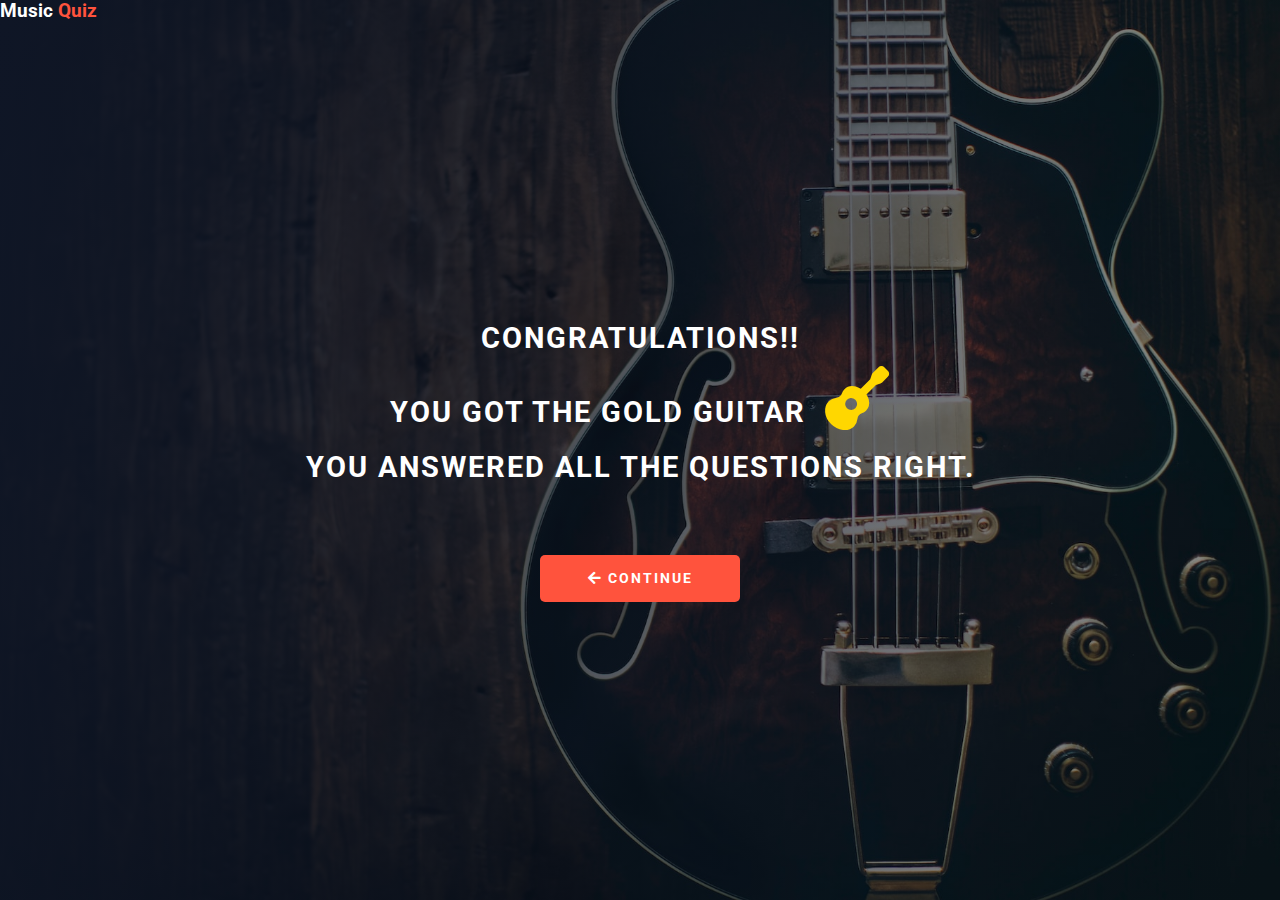
<file: trophy-gold.html>
<!DOCTYPE html>
<html lang="en">
<head>
  <meta charset="UTF-8">
  <meta http-equiv="X-UA-Compatible" content="IE=edge">
  <meta name="viewport" content="width=device-width, initial-scale=1.0">
  <meta name="description" content="Music Quiz">
  <meta name="keywords" content="Games, Quiz, Music">
  <!-- WEBSITE TITLE -->
  <title>Music Quiz</title>
  <!-- FAVICON -->
  <link rel="icon" href="">
  <!-- FAVICON -->
  <link rel="icon" href="../assets/images/favicon1.png">
  <!-- FONT-AWESOME -->
  <link rel="stylesheet" href="https://cdnjs.cloudflare.com/ajax/libs/font-awesome/5.15.3/css/all.min.css">
  <!-- MAIN CSS -->
  <link rel="stylesheet" href="../assets/css/main.css">
</head>
<body>
  <!-- TROPHY SECTION -->
  <section id="trophy-page" class="main-bg">
    <h3 class="logo">Music<span class="interactive-color"> Quiz</span></h3>
    <div class="container">
      <div class="flex-center flex-column">
        <h3 class="title text-center">Congratulations!!<br>You got the gold guitar <i class="fas fa-guitar gold-color"></i><br>You
          answered all the questions right.</h3>
        <a href="./scores.html" class="btn" aria-label="Go to the scores page"><i class="fas fa-arrow-left"></i>
          Continue</a>
      </div>
    </div>
  </section>
  <!-- END OF TROPHY SECTION -->
</body>
</html>
</file>
<file: assets/css/main.css>
/* GOOGLE FONT */
@import url('https://fonts.googleapis.com/css2?family=Roboto:ital,wght@0,400;0,500;0,700;1,900&display=swap');

/*******************************
*                              *
*        GENERAL STYLES        *
*                              *
*******************************/
:root {
    --green-light-color: rgb(18, 255, 117);
    --blue-media-color: rgb(56, 47, 139);
    --blue-transparent-color: rgba(25, 39, 160, 0.5);
    --purple-light-color: rgb(74, 10, 224);
    --interactive-color: rgb(255, 83, 61);
    --white-color: rgb(255, 255, 255);
    --green-color: rgb(0, 255, 202);
    --black-color: rgb(15, 22, 38);
    --red-color: rgb(255, 83, 61);
    --red-lt-color: rgb(239, 126, 110);
}

* {
    margin: 0;
    padding: 0;
    box-sizing: border-box;
    font-family: 'Roboto', sans-serif;
    text-decoration: none;
}

.main-bg {
    background-position: 50%;
    background-size: cover;
    background-repeat: no-repeat;
    background-image: linear-gradient(280deg,
            rgba(0, 0, 0, 0.4),
            var(--black-color)),
        url(../images/main-bg.jpg);
    background-position: right;
}

.bg-jazz {
    background-image: linear-gradient(280deg,
            rgba(0, 0, 0, 0.2),
            var(--black-color)),
        url(../images/jazz-bg.jpg);
    background-position: right bottom;
}

.bg-pop {
    background-image: linear-gradient(280deg,
            rgba(0, 0, 0, 0.5),
            var(--black-color)),
        url(../images/pop-bg.jpg);
}

.bg-classic {
    background-image: linear-gradient(280deg,
            rgba(0, 0, 0, 0.1),
            var(--black-color)),
        url(../images/classical-bg.jpg);
}

.bg-edm {
    background-image: linear-gradient(280deg,
            rgba(0, 0, 0, 0.5),
            var(--black-color)),
        url(../images/edm-bg.jpg);
}

.logomark {
    width: 120px;
    height: auto;
}

.logo-game {
    position: absolute;
    top: 50px;
    left: 50px;
}

.interactive-color {
    color: var(--interactive-color) !important;
}

.gold-color {
    color: rgb(255, 215, 0);
}

.silver-color {
    color: rgb(191, 191, 191);
}

.bronze-color {
    color: rgb(180, 117, 35);
}

.container {
    width: 100%;
    height: 92vh;
    display: flex;
    max-width: 80rem;
    margin: 0 auto;
    padding: 2rem;
}

.container>* {
    width: 100%;
}

.flex {
    display: flex;
}

.flex-column {
    display: flex;
    flex-direction: column;
}

.flex-center {
    justify-content: center;
    align-items: center;
}

.justify-center {
    justify-content: center;
}

.text-center {
    text-align: center;
}

#game-section,
#game-end,
#scores-page,
#trophy-page {
    height: 100vh;
}

.btn {
    margin-top: 20px;
    display: inline-block;
    width: 200px;
    padding: 15px 25px;
    background: var(--red-color);
    border-radius: 5px;
    color: var(--white-color);
    text-transform: uppercase;
    text-align: center;
    font-size: clamp(0.5rem, 5vw, 0.9rem);
    letter-spacing: 2px;
    font-weight: 700;
    transition: 0.5s;
    cursor: pointer;
}

.btn:hover {
    background: var(--white-color);
    box-shadow: 0 0.4rem 1.4rem 0 rgba(0, 114, 244, 0.6);
    transform: scale(1.03);
    transition: transform 150ms;
    color: var(--red-color);
}

.box-score {
    background: var(--green-color);
    box-shadow: 0 0.4rem 1.4rem 0 rgba(86, 185, 235, 0.5);
    border: 2px solid var(--white-color);
    border-radius: 15px;
    padding: 15px 20px;
    margin-top: 50px;
    color: var(--black-color);
    text-transform: uppercase;
}

.title {
    font-size: clamp(1.3rem, 5vw, 1.8rem);
    padding: 15px;
    color: var(--white-color);
    text-transform: uppercase;
    letter-spacing: 2px;
}

span {
    transition: all 0.4s ease;
}

span.fade {
    color: var(--interactive-color);
}

.correct-text {
    color: var(--green-color) !important;
}

.incorrect-text {
    color: var(--red-color) !important;
}

.correct {
    background-color: var(--green-color) !important;
}

.incorrect {
    background-color: var(--red-color) !important;
}

/*******************************
*                              *
*           HOME PAGE          *
*                              *
*******************************/
#hero-section {
    background-position: 80%;
    position: absolute;
    right: 0;
    width: 100%;
    height: 100vh;
    padding: 100px;
    justify-content: space-between;
    align-items: center;
    color: var(--white-color);
    z-index: 2;
    transition: all 0.8s;
}

#hero-section .header {
    position: absolute;
    top: 0;
    left: 0;
    width: 100%;
    padding: 40px 100px;
    z-index: 1000;
    justify-content: space-between;
    align-items: center;
}

.fa {
    position: absolute;
    top: 50px;
    right: 80px;
    font-size: 30px;
    cursor: pointer;
}

.fa-times {
    transition: 0.8s !important;
    display: block;
}

.fa-guitar {
    font-size: 4rem !important;
    margin-left: 10px;
}

#stop {
    display: none;
}

#play.active{
    display: none !important;
}

#stop.active{
    display: block !important;
}

#audio-control {
    position: absolute;
    bottom: 50px;
    right: 50px;
    cursor: pointer;
}

#hero-section .text {
    position: relative;
    z-index: 10;
    transition: 1.1s;
}

#hero-section .text h3 {
    font-size: clamp(1.5rem, 5vw, 3.2rem);
    font-weight: 500;
    padding: 25px 10px;
    line-height: 2.5rem;
    text-transform: uppercase;
    text-shadow: 2px 2px 5px red;
}

#hero-section .text p {
    font-size: 1.1rem;
    font-weight: 400;
    margin: 20px 0;
    max-width: 700px;
}

#hero-section.active {
    right: 300px;
}

#menu {
    position: fixed;
    top: 0;
    right: -110%;
    width: 50%;
    height: 100%;
    display: flex;
    transition: all 0.8s;
    z-index: 2;
    background-color: var(--black-color);
}

#menu.active {
    right: 0;
}

#menu ul {
    list-style: none;
    position: relative;
}

#menu .btn {
    width: 225px;
}

#menu .logomark {
    margin: 0 auto;
    display: block;
    margin-top: 50px;
    width: 100px;
}

/*******************************
*                              *
*          GAME PAGE           *
*                              *
*******************************/
#game-section {
    color: var(--white-color);
}

#game-section .header h4 {
    position: absolute;
    top: 35px;
    right: 35px;
    font-size: clamp(1rem, 5vw, 2rem);
}

#game-section .choice-container {
    display: flex;
    width: 80%;
    margin: 0 auto 0.8rem;
    font-size: 1.4rem;
    background-color: var(--white-color);
}

#game-section .choice-container:hover {
    cursor: pointer;
    box-shadow: 0 0.4rem 1.4rem 0 rgba(86, 185, 235, 0.5);
    transform: translateY(-0.1rem);
    transition: transform 150ms;
}

#game-section .choice {
    padding: 25px;
    background: linear-gradient(140deg,
            var(--red-color),
            var(--red-lt-color));
    color: var(--white-color);
    margin: 0;
}

#game-section .choice-text {
    padding: 25px;
    text-transform: uppercase;
    font-weight: 700;
    width: 100%;
    color: var(--black-color);
}

#game-section .container-questions h2 {
    margin: 0 0 58px;
    height: 70px;
    font-size: clamp(1.1rem, 5vw, 2rem);
    color: var(--white-color);
}

#game-section #scoreboard {
    display: flex;
    justify-content: space-between;
}

#game-section #scoreboard .scoreboard-text {
    font-size: clamp(1.2rem, 5vw, 1.8rem);
}

#game-section #progress-text {
    position: absolute;
    bottom: 25px;
    left: 25px;
}

#game-section #scoreboard .progress-bar {
    width: 350px;
    height: 30px;
    border: 2px solid var(--green-color);
    margin: 35px 0;
    border-radius: 50px;
    overflow: hidden;
}

#game-section #scoreboard .box-score {
    position: absolute;
    bottom: 25px;
    right: 25px;
}

#game-section #progress-bar-full {
    height: 100%;
    background-color: var(--green-color);
    width: 0;
}

#game-section #audio-control {
    bottom: 150px;
}

/*******************************
*                              *
*       GAME END PAGE          *
*                              *
*******************************/
#game-end {
    color: var(--white-color);
}

#game-end .box-score {
    margin-bottom: 50px;
}

#game-end form {
    width: 100%;
}

#game-end form input {
    margin-bottom: 25px;
    width: 350px;
    padding: 25px;
    font-size: 1.8rem;
    border: none;
    box-shadow: 0 0.1rem 1.4rem 0 rgba(86, 185, 235, 0.5);
    border-radius: 15px;
    cursor: pointer;
}

#game-end form input::placeholder {
    color: #aaa;
}

/*******************************
*                              *
*        SCORES PAGE           *
*                              *
*******************************/
#scores-page {
    color: var(--white-color);
}

#scores-page .highscores-box {
    background: var(--blue-transparent-color);
    box-shadow: 0 0.4rem 1.4rem 0 rgba(86, 185, 235, 0.5);
    margin: 35px;
    padding: 35px 100px;
    border: 2px solid var(--white-color);
    border-radius: 15px;
}

#scores-page ol li {
    color: var(--white-color);
    margin-bottom: 15px;
    font-size: 2rem;
}

#scores-page .fa-guitar {
    font-size: 2rem !important;
}

/*******************************
*                              *
*        TROPHY PAGE           *
*                              *
*******************************/
#trophy-page {
    color: var(--white-color);
}

#trophy-page .fa-medal {
    font-size: clamp(2.5rem, 5vw, 1.8rem);
    margin: 25px 0;
}

#trophy-page .container .title {
    margin: 25px 0;
    font-size: clamp(1.8rem, 5vw, 1rem);
    line-height: 55px;
}
</file>
